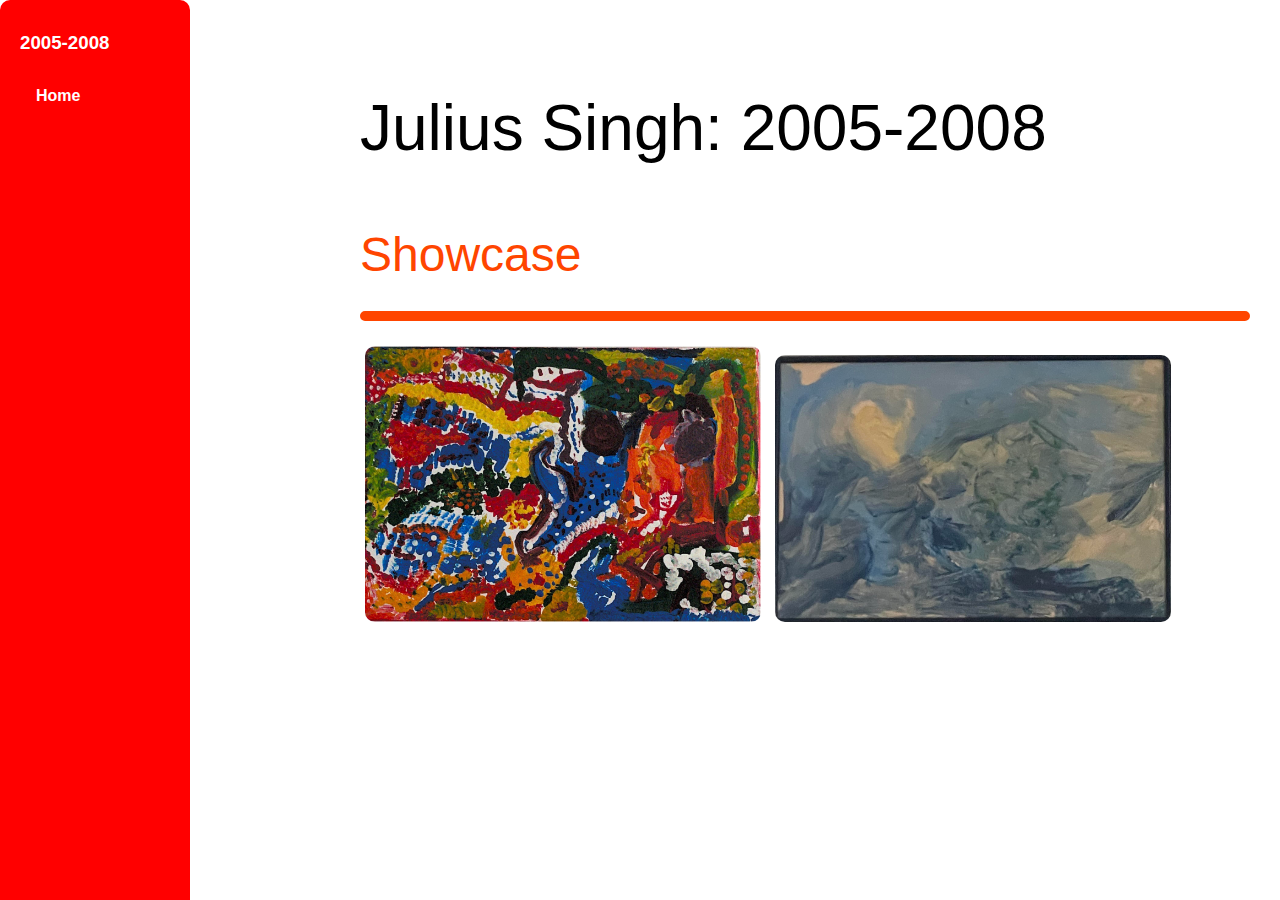
<file: sidemenu.html>
<! DOCTYPE html>
<html>
<head>
    <link rel="stylesheet" type="text/css" href="sidemenu.css">
</head>
<body>
    <div class="menu">
<h3>2005-2008</h3>
<div>
    <a href="index.html">Home</a>
</div>
</div>
    <div class="main">
<h1>Julius Singh: 2005-2008</h3>
<div id="showcase">
<h2>Showcase</h2>
<hr>
<div class="images">
<img src="IMG2/Screenshot 2022-09-25 134251.png"></img>
<img src="IMG2/unnamed (2).jpg"></img>
</div>
</div>

</body>
</html>
</file>
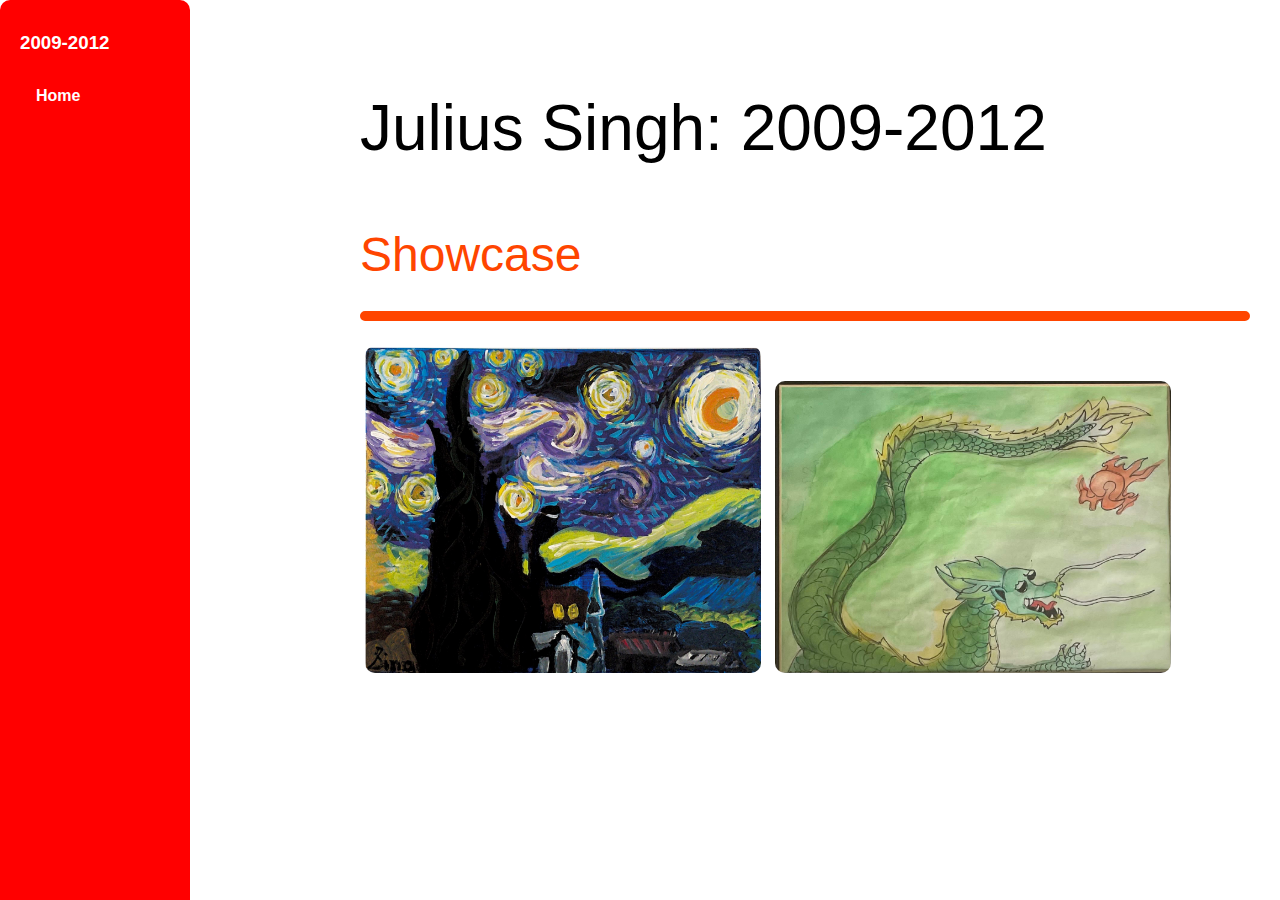
<file: sidemenu2.html>
<! DOCTYPE html>
<html>
<head>
    <link rel="stylesheet" type="text/css" href="sidemenu.css">
</head>
<body>
    <div class="menu">
<h3>2009-2012</h3>
<div>
    <a href="index.html">Home</a>
</div>
</div>
    <div class="main">
<h1>Julius Singh: 2009-2012</h3>
<div id="showcase">
<h2>Showcase</h2>
<hr>
<div class="images">
<img src="IMG2/Screenshot 2022-09-25 134453.png"></img>
<img src="IMG2/unnamed (1).jpg"></img>
</div>
</div>

</body>
</html>
</file>
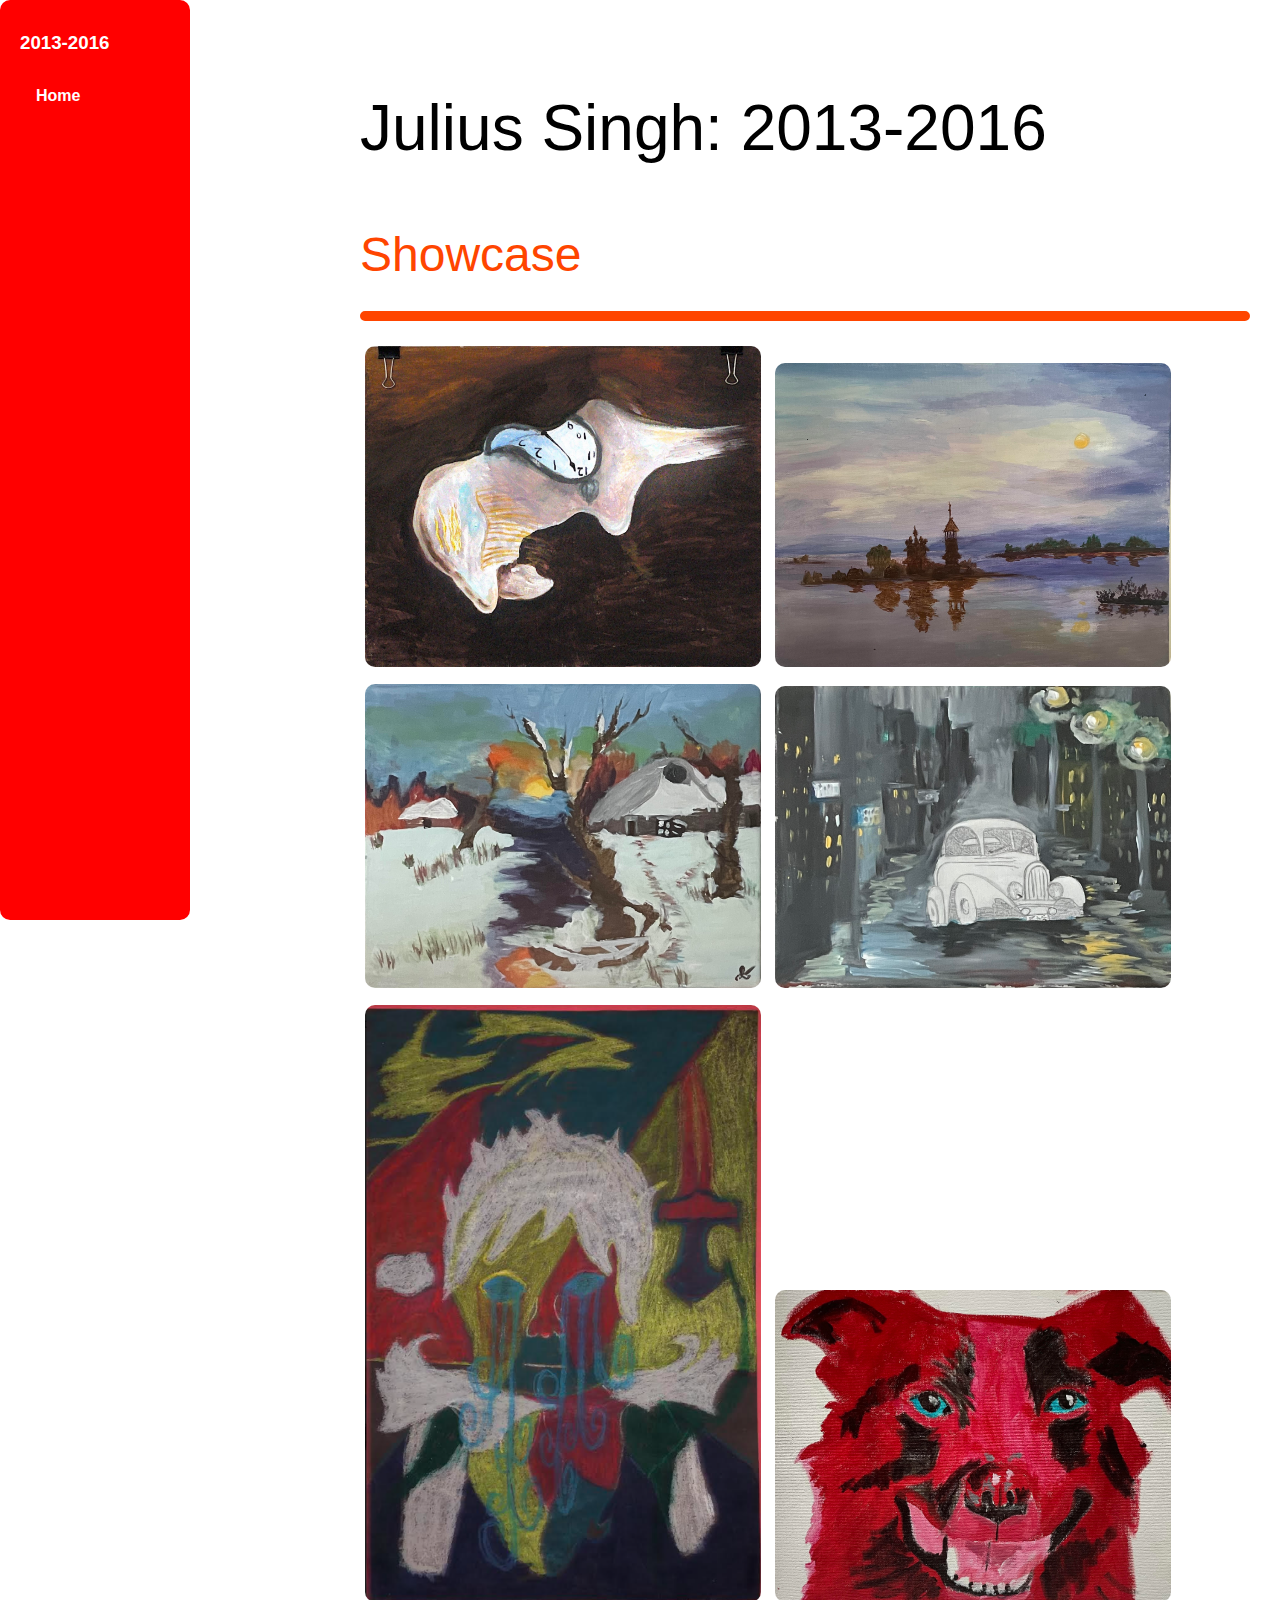
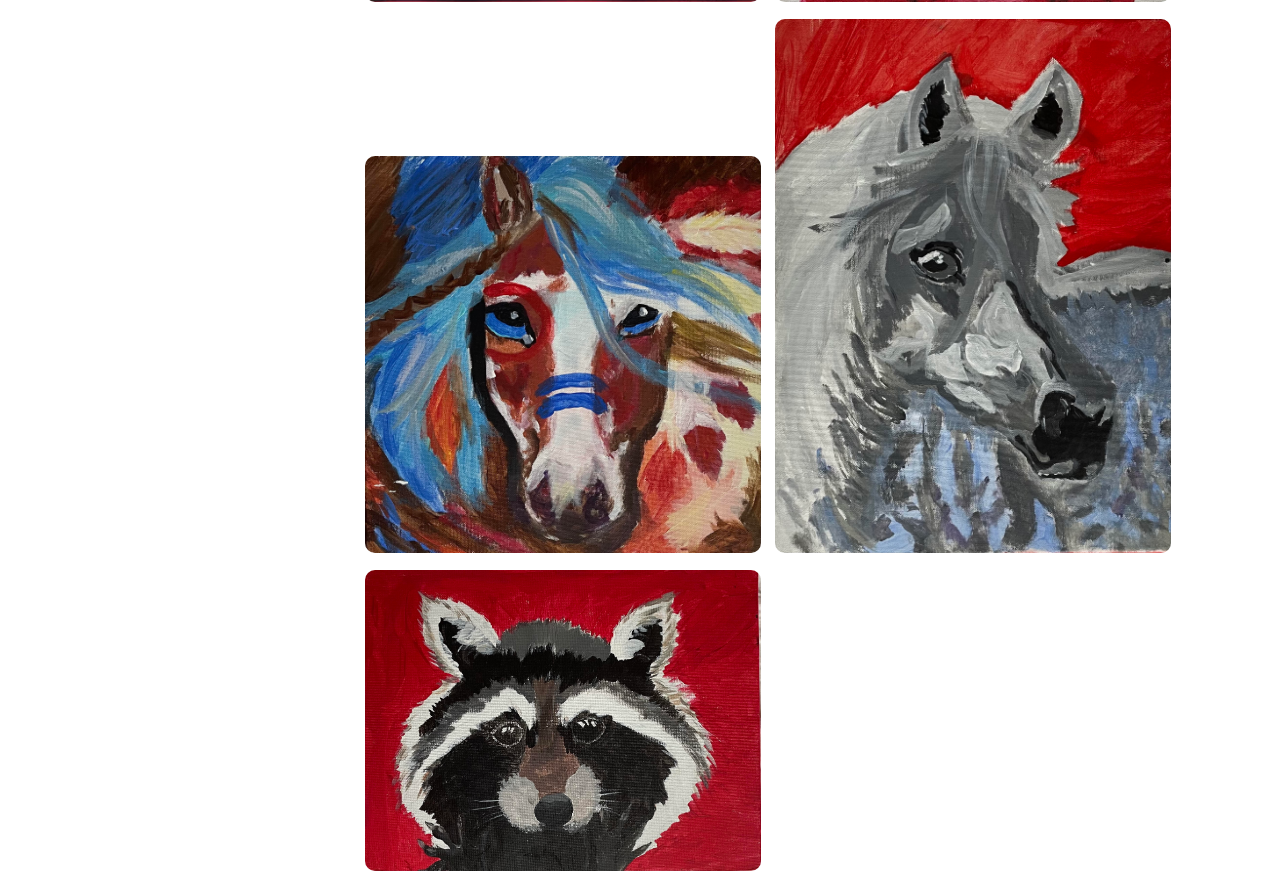
<file: sidemenu3.html>
<! DOCTYPE html>
<html>
<head>
    <link rel="stylesheet" type="text/css" href="sidemenu.css">
</head>
<body>
    <div class="menu">
<h3>2013-2016</h3>
<div>
    <a href="index.html">Home</a>
</div>
</div>
    <div class="main">
<h1>Julius Singh: 2013-2016</h3>
<div id="showcase">
<h2>Showcase</h2>
<hr>
<div class="images">
<img src="IMG2/Screenshot 2022-09-25 134533.png"></img>
<img src="IMG2/unnamed (3).jpg"></img>
<img src="IMG2/unnamed (6).jpg"></img>
<img src="IMG2/unnamed (7).jpg"></img>
<img src="IMG2/Screenshot 2022-09-25 134619.png"></img>
<img src="IMG2/unnamed (11).jpg"></img>
<img src="IMG2/unnamed (12).jpg"></img>
<img src="IMG2/unnamed (13).jpg"></img>
<img src="IMG2/unnamed (14).jpg"></img>
</div>
</div>

</body>
</html>
</file>
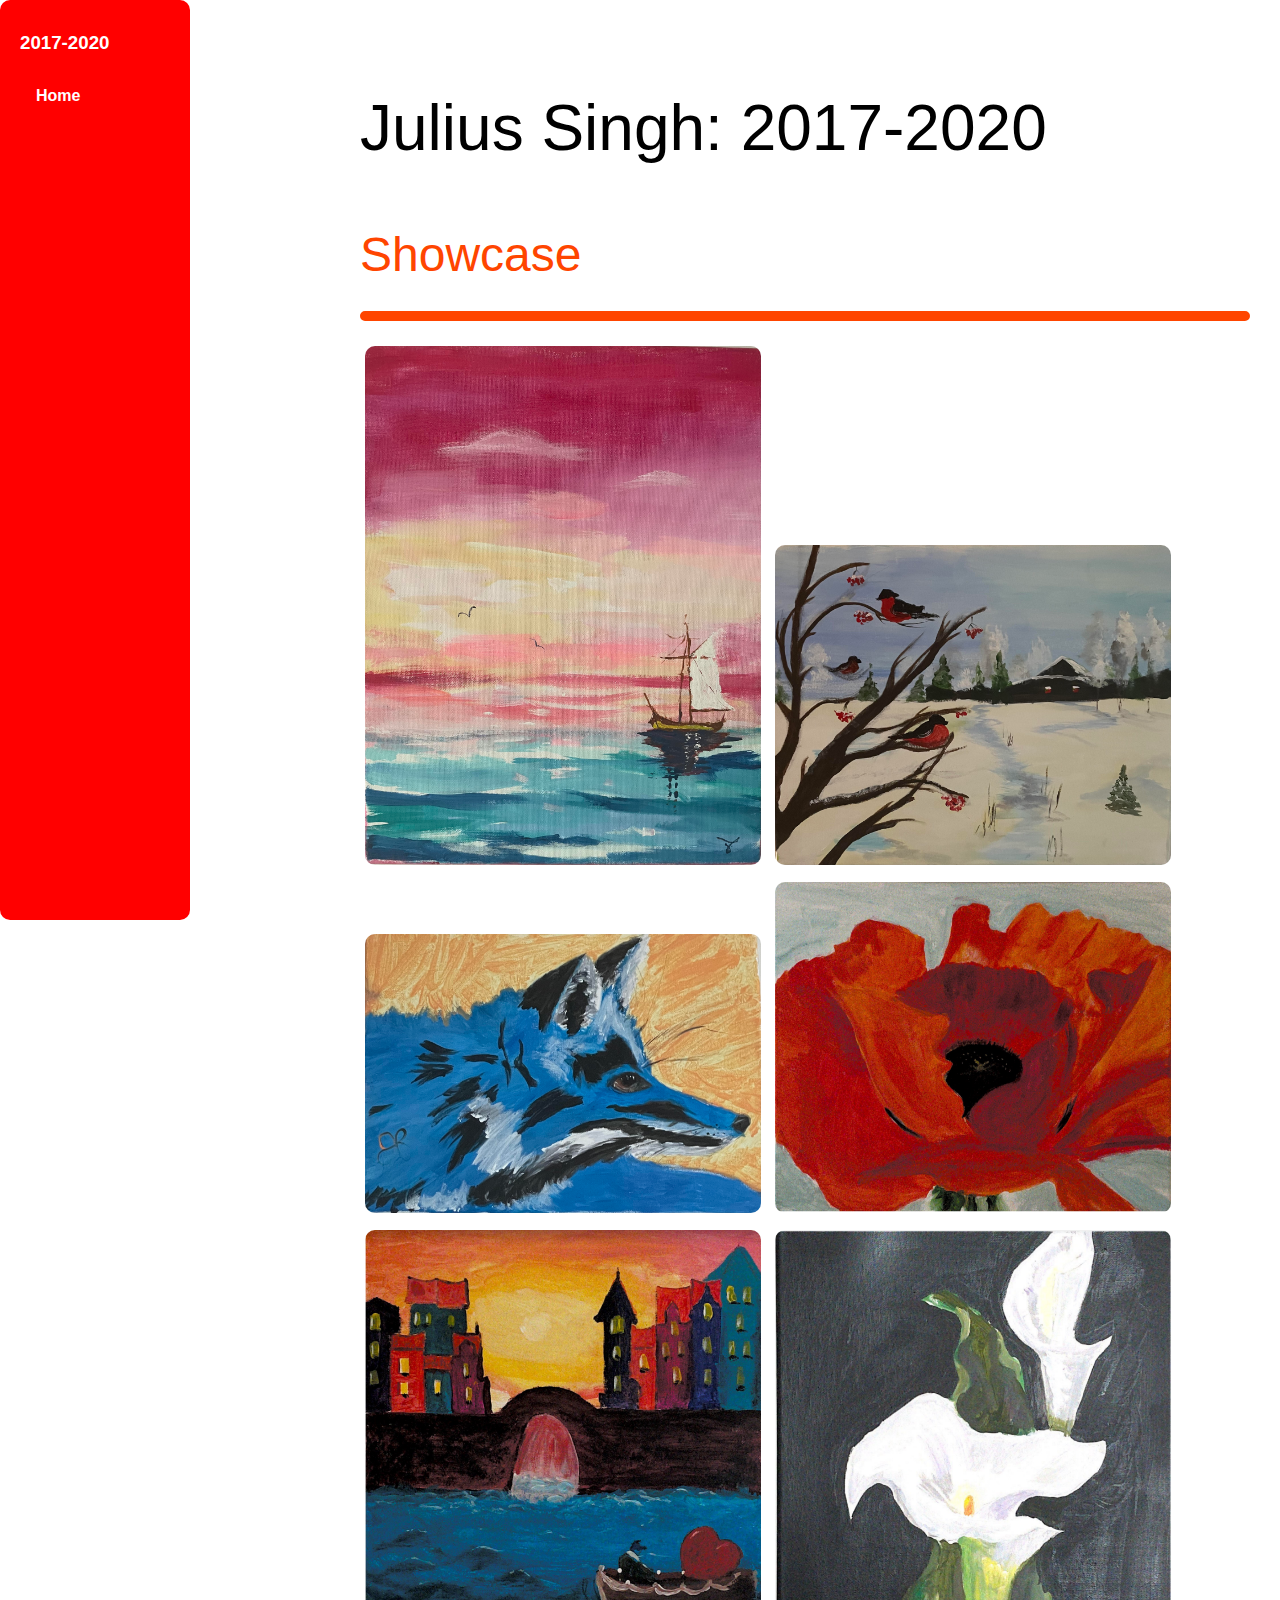
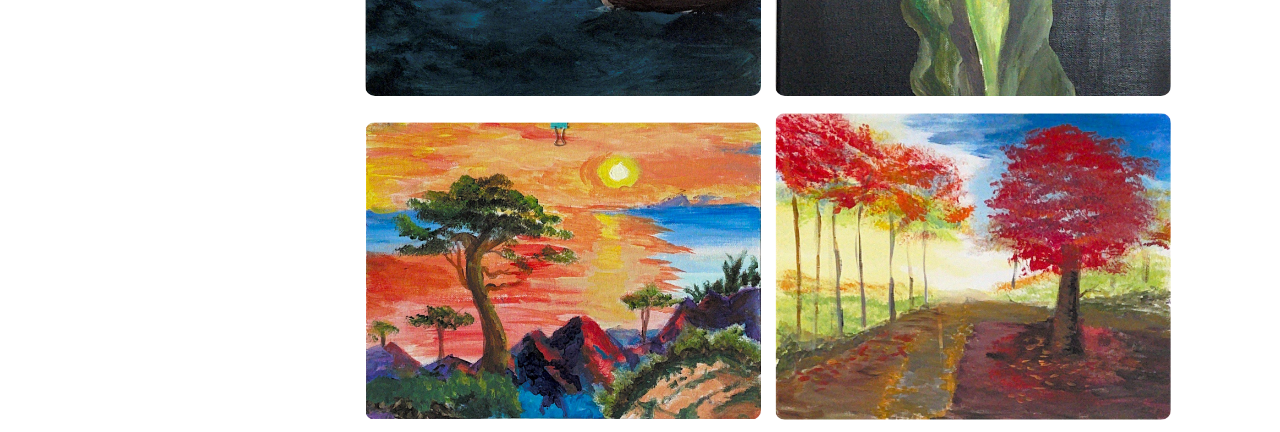
<file: sidemenu4.html>
<! DOCTYPE html>
<html>
<head>
    <link rel="stylesheet" type="text/css" href="sidemenu.css">
</head>
<body>
    <div class="menu">
<h3>2017-2020</h3>
<div>
    <a href="index.html">Home</a>
</div>
</div>
    <div class="main">
<h1>Julius Singh: 2017-2020</h3>
<div id="showcase">
<h2>Showcase</h2>
<hr>
<div class="images">
<img src="IMG2/unnamed (4).jpg"></img>
<img src="IMG2/unnamed (9).jpg"></img>
<img src="IMG2/unnamed (8).jpg"></img>
<img src="IMG2/Screenshot 2022-09-25 134543.png"></img>
<img src="IMG2/Screenshot 2022-09-25 134522.png"></img>
<img src="IMG2/Screenshot 2022-09-25 134413.png"></img>
<img src="IMG2/Screenshot 2022-09-25 134424.png"></img>
<img src="IMG2/Screenshot 2022-09-25 134401.png"></img>
</div>
</div>

</body>
</html>
</file>
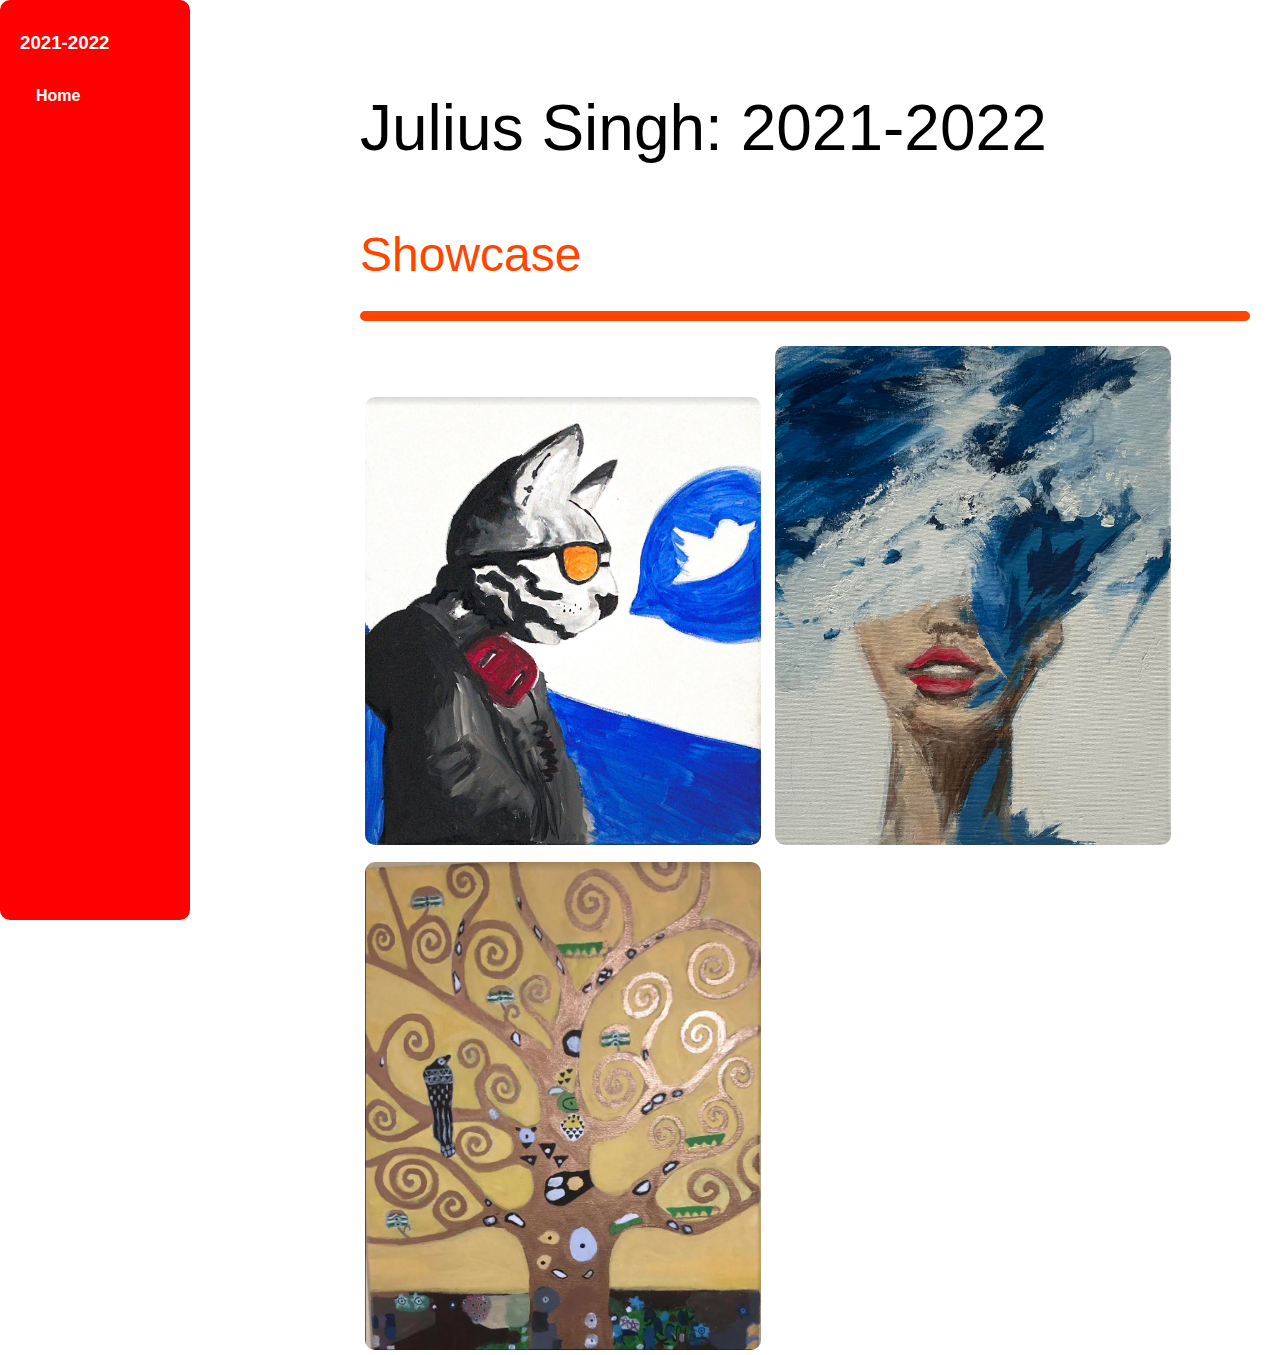
<file: sidemenu5.html>
<! DOCTYPE html>
<html>
<head>
    <link rel="stylesheet" type="text/css" href="sidemenu.css">
</head>
<body>
    <div class="menu">
<h3>2021-2022</h3>
<div>
    <a href="index.html">Home</a>
</div>
</div>
    <div class="main">
<h1>Julius Singh: 2021-2022</h3>
<div id="showcase">
<h2>Showcase</h2>
<hr>
<div class="images">
<img src="IMG2/Screenshot 2022-09-25 134341.png"></img>
<img src="IMG2/unnamed (5).jpg"></img>
<img src="IMG2/Screenshot 2022-09-26 201144.png"
</div>
</div>

</body>
</html>
</file>
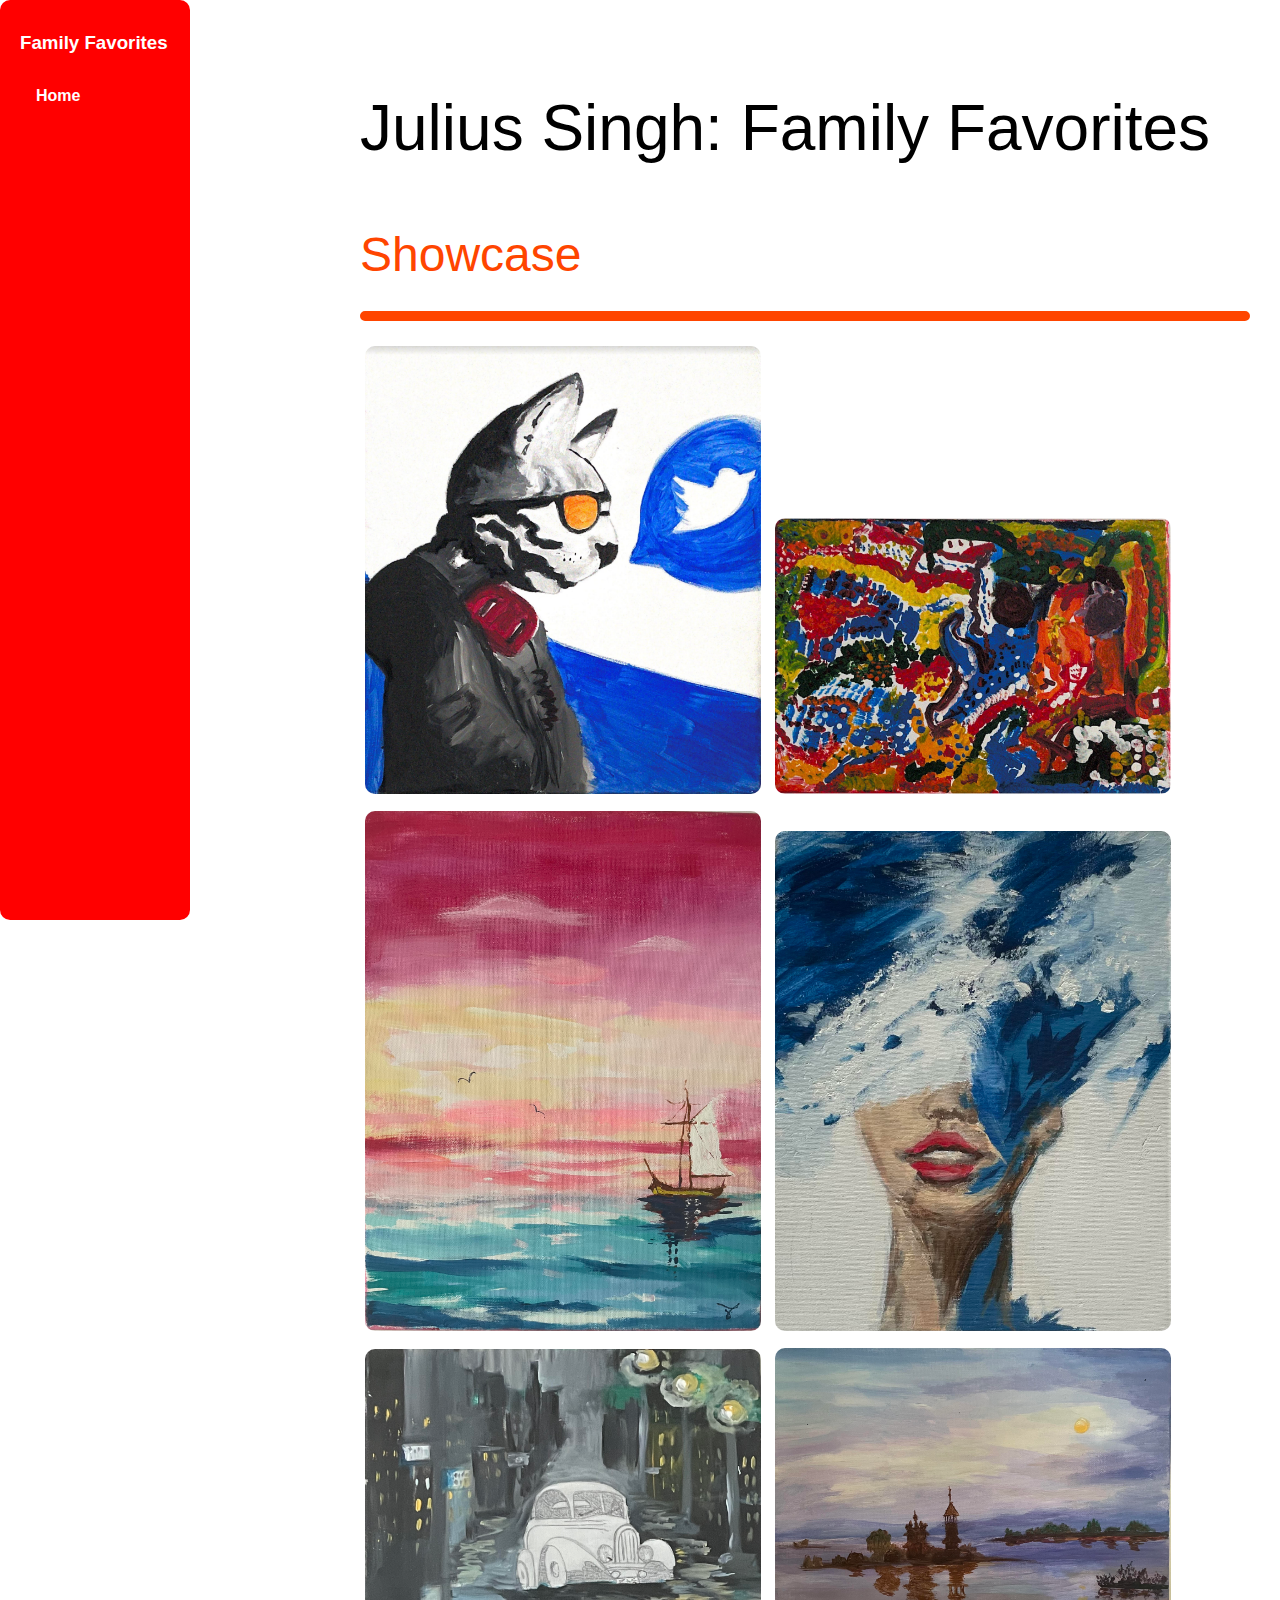
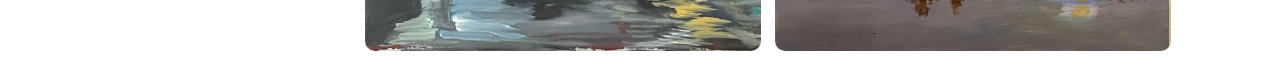
<file: sidemenu6.html>
<! DOCTYPE html>
<html>
<head>
    <link rel="stylesheet" type="text/css" href="sidemenu.css">
</head>
<body>
    <div class="menu">
<h3>Family Favorites</h3>
<div>
    <a href="index.html">Home</a>
</div>
</div>
    <div class="main">
<h1>Julius Singh: Family Favorites</h3>
<div id="showcase">
<h2>Showcase</h2>
<hr>
<div class="images">
<img src="IMG2/Screenshot 2022-09-25 134341.png"></img>
<img src="IMG2/Screenshot 2022-09-25 134251.png"></img>
<img src="IMG2/unnamed (4).jpg"></img>
<img src="IMG2/unnamed (5).jpg"></img>
<img src="IMG2/unnamed (7).jpg"></img>
<img src="IMG2/unnamed (3).jpg"></img>
</div>
</div>

</body>
</html>
</file>
<file: sidemenu.css>
body{
    margin: 0;
    font-family: "Poppins", sans-serif;
    line-height: 1.5;
    font-size: 16px;
}
.menu{
background-color: red;
padding: 10px 20px;
border-radius: 10px;
font-weight: bold;
color: white;
width: 150px;
position: fixed;
top: 0;
left: 0;
height: 100%;
}    
.menu a{
 color: inherit;
 text-decoration: solid;
 padding: 8px 16px;
 display: block;
}
.menu a:hover{
    color: #000;
    background-color: #fff;
}
h1{
    font-weight: 400;
    font-size: 64px;
}
.main{
    margin-left: 360px;
    margin-top: 80px;
    margin-right: 40px;
}
.images img{
border-radius: 10px;
width: 45%;
margin: 5px;

}
/* .images img:hover{
 opacity: 1;
} */
hr{
    border: 5px solid orangered;
    border-radius: 10px;
    margin: 20px 0;
    width: 100%;
}
h2{
    color: orangered;
    font-size: 48px;
    font-weight: 400;
    margin: 10px 0;
}
.member{
    width: 30%;
    padding: 8px 8px;
    display: inline-block;
}
.member img{
border-radius: 10px;
width: 100%;
filter: grayscale(30%);
}
.member .description{
    background-color: #f1f1f1;
    border-radius: 5px;
    padding: 2px 16px 5px ;
}
.member .position{
    color: gray;
}
.tariff{
width: 49%;
padding: 0 8px;
min-width: 150px;
display: inline-block;
text-align: center;
vertical-align: middle;
box-sizing: border-box;
}
ul {
    list-style-type: none;
    background-color:#f1f1f1 ;
    color: black;
    padding: 0;
    margin: 0;
    border-radius: 10px;
}
li{
    border-bottom:1px solid #dddddd;
    padding: 16px 0;
    border-radius: 10px;
}
.tariff-name{
    color: white;
    background-color: orangered;
    border-radius: 10px;
    padding: 32px 0px;
    font-size:24px ;
}
.pro .tariff-name{
    background-color: orangered;
}
.tariff button{
    border:none;
    color: #45015d;
    background-color: white;
    padding: 15px 20px;
    outline: none;
    cursor: pointer;
    font-family: inherit;
    font-size: 16px;
    border-radius: 20px;
}
.pro button{
background-color: orangered;
color: white;
}
.tariff button:hover{
background-color: #45015d;
color: white;
}
.price{
    font-size: 30px;
    font-weight: 400;
}
.period{
    opacity: 0.7;
}
button{
    border-radius:10px;
    background-color: #45015d;
    color: white;
    padding: 10px 16px;
    width: 100%;
    border: none;
}
input{
    text-align: left;
    width: 100%;
    padding: 8px;
    border: 1px solid #ccc;
    outline: none;
    display: block;
}
.footer{
    text-align: right;
    padding: 32px 58px 32px;
    background-color: #f1f1f1;
}
a{
    color: black;
}
</file>
